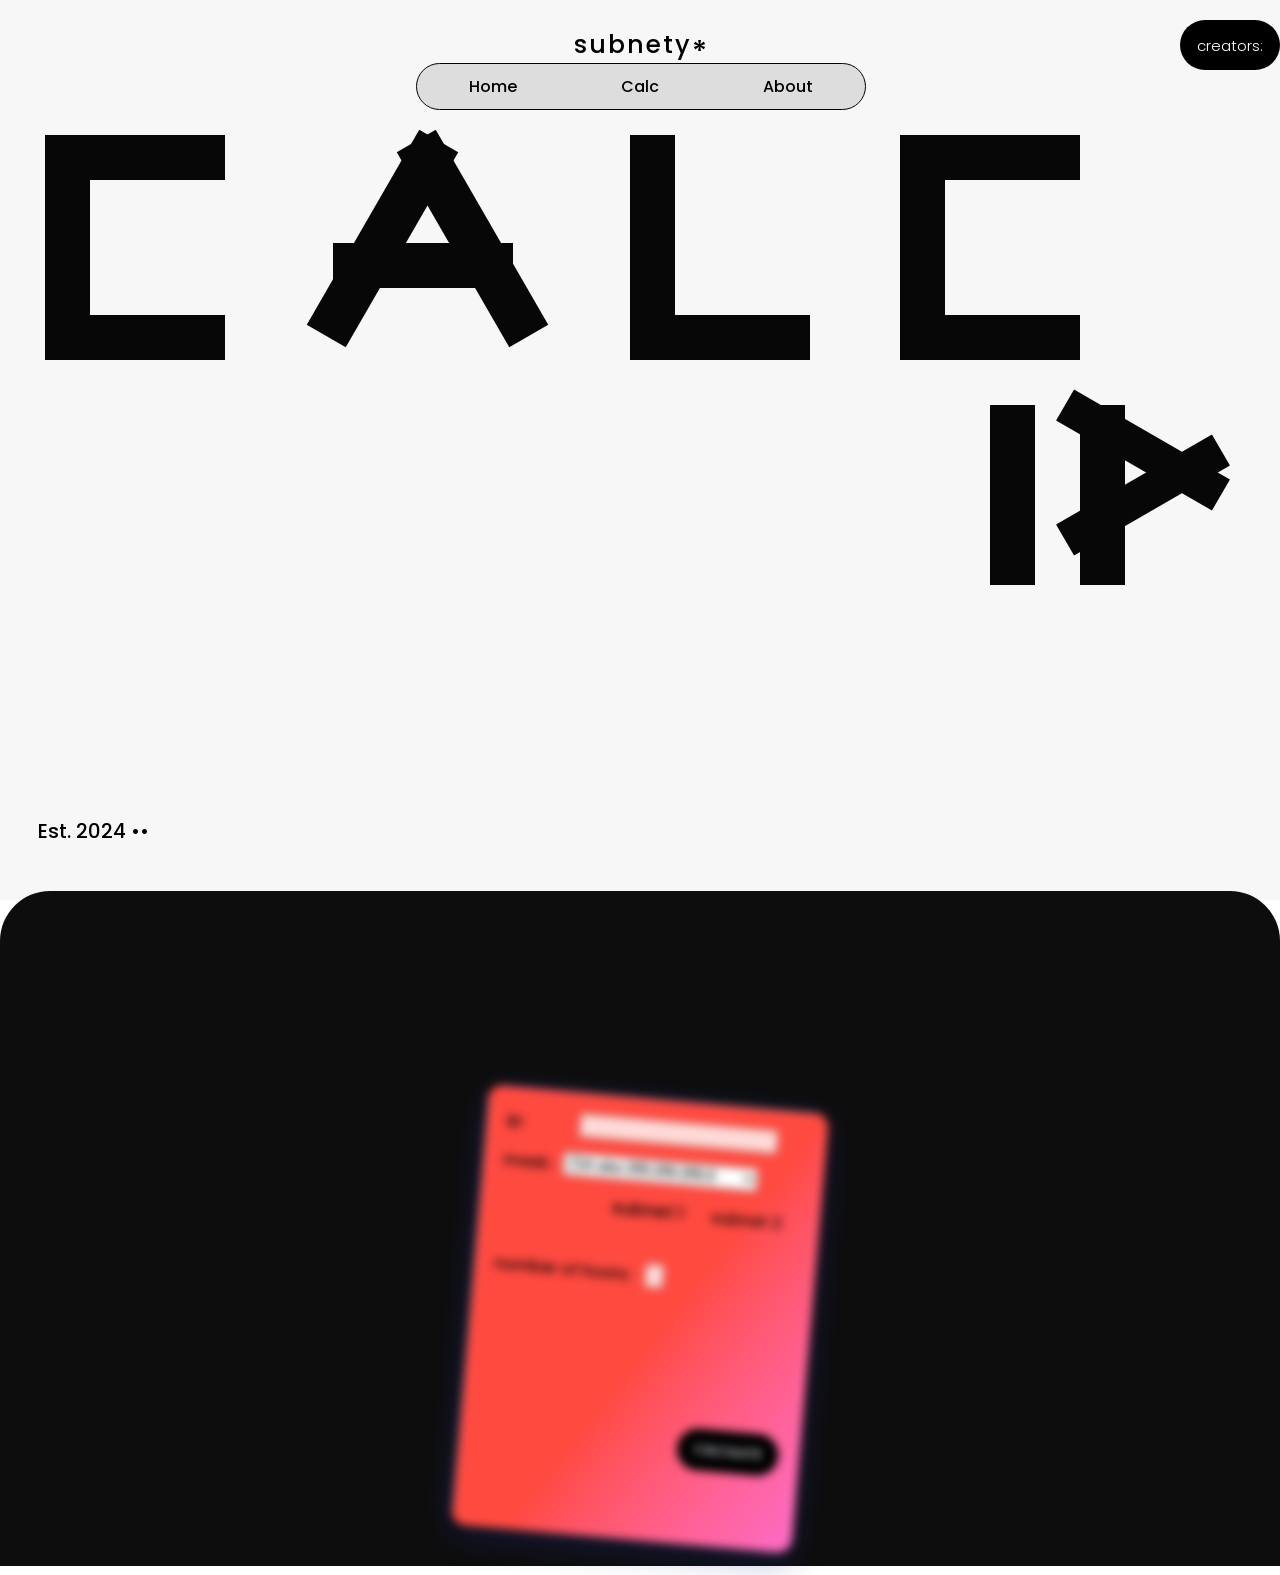
<file: index.html>
<!DOCTYPE html>
<html lang="en">
<head>
    <meta charset="UTF-8">
    <meta name="viewport" content="width=device-width, initial-scale=1.0">
    <title>Document</title>
    <link rel="stylesheet" href="style.css">
    <link rel="preconnect" href="https://fonts.googleapis.com">
    <link rel="preconnect" href="https://fonts.gstatic.com" crossorigin="">
    <link href="https://fonts.googleapis.com/css2?family=Poppins:ital,wght@0,100;0,200;0,300;0,400;0,500;0,600;0,700;0,800;0,900;1,100;1,200;1,300;1,400;1,500;1,600;1,700;1,800;1,900&amp;display=swap" rel="stylesheet">
    <link rel="stylesheet" href="style.css">
</head>
<body>
        <div class="line4"></div>
        <div class="line5"></div>
    <div class="background">
        <div class="calc-text">
            <div class="c">
                <div class="c1"></div>
                <div class="c2"></div>
                <div class="c3"></div>
            </div>
            <div class="a">
                <div class="a1"></div>
                <div class="a2"></div>
                <div class="a3"></div>
            </div>
            <div class="l">
                <div class="l1"></div>
                <div class="l2"></div>
            </div>
            <div class="cc">
                <div class="cc1"></div>
                <div class="cc2"></div>
                <div class="cc3"></div>
            </div>
            <div class="i">
            </div>
            <div class="p">
                <div class="p1"></div>
                <div class="p2"></div>
                <div class="p3"></div>
            </div>
        </div>
        <!-- <div class="toggle">
            <div class="circle">-></div>
        </div> -->
    </div>
    <div class="toppy"><div class="dot"></div><a>Home</a><a>Calc</a><a>About</a></div>
    <div class="top"><div class="title">subnety</div><div class="star">*</div><div class="creators_hover"></div><div class="creators">creators:<a class="cnames">maciek, stas</a></div></div>
    <div class="est">Est. 2024 ••</div>
    <div class="content">

        <div class="control-panel">
            <div class="ip">
                <div class="names">ip: </div><input type="text" id="ip">
            </div>
            <div class="mask">
                <div class="names">mask: </div><select name="m">
                    <option value="0">/0 aka 0.0.0.0</option><option value="1">/1 aka 128.0.0.0</option><option value="2">/2 aka 192.0.0.0</option><option value="3">/3 aka 224.0.0.0</option><option value="4">/4 aka 240.0.0.0</option><option value="5">/5 aka 248.0.0.0</option><option value="6">/6 aka 252.0.0.0</option><option value="7">/7 aka 254.0.0.0</option><option value="8">/8 aka 255.0.0.0</option><option value="9">/9 aka 255.128.0.0</option><option value="10">/10 aka 255.192.0.0</option><option value="11">/11 aka 255.224.0.0</option><option value="12">/12 aka 255.240.0.0</option><option value="13">/13 aka 255.248.0.0</option><option value="14">/14 aka 255.252.0.0</option><option value="15">/15 aka 255.254.0.0</option><option value="16">/16 aka 255.255.0.0</option><option value="17">/17 aka 255.255.128.0</option><option value="18">/18 aka 255.255.192.0</option><option value="19">/19 aka 255.255.224.0</option><option value="20">/20 aka 255.255.240.0</option><option value="21">/21 aka 255.255.248.0</option><option value="22">/22 aka 255.255.252.0</option><option value="23">/23 aka 255.255.254.0</option><option value="24" selected="">/24 aka 255.255.255.0</option><option value="25">/25 aka 255.255.255.128</option><option value="26">/26 aka 255.255.255.192</option><option value="27">/27 aka 255.255.255.224</option><option value="28">/28 aka 255.255.255.240</option><option value="29">/29 aka 255.255.255.248</option><option value="30">/30 aka 255.255.255.252</option><option value="31">/31 aka 255.255.255.254</option><option value="32">/32 aka 255.255.255.255  </option></select>
            </div>
            <div class="subnets">
                <div class="subnet">
                    <div class="previous-subnet">subnet 1</div>
                    <div class="actual-subnet">subnet 2</div>
                    <div class="next-subnet">subnet 3</div>
                </div>
                <div class="hosts">
                    <div class="namesubnets">number of hosts: </div><input type="text" id="numhosts">
                </div>
                <div class="calculate" onclick="getMask()">calculate</div>
            </div>
        </div>
    </div>
    <!-- <a class="rights">All rights reserved ®subnety€</a> -->
    <!-- support us -->
    <!-- aprzesunicie po calculate w lewo panelu a results pjawiaja sie po prawo -->
    <!-- <div class="add">ADD</div> -->
    <script src="script.js"></script>
</body>
</html>
</file>
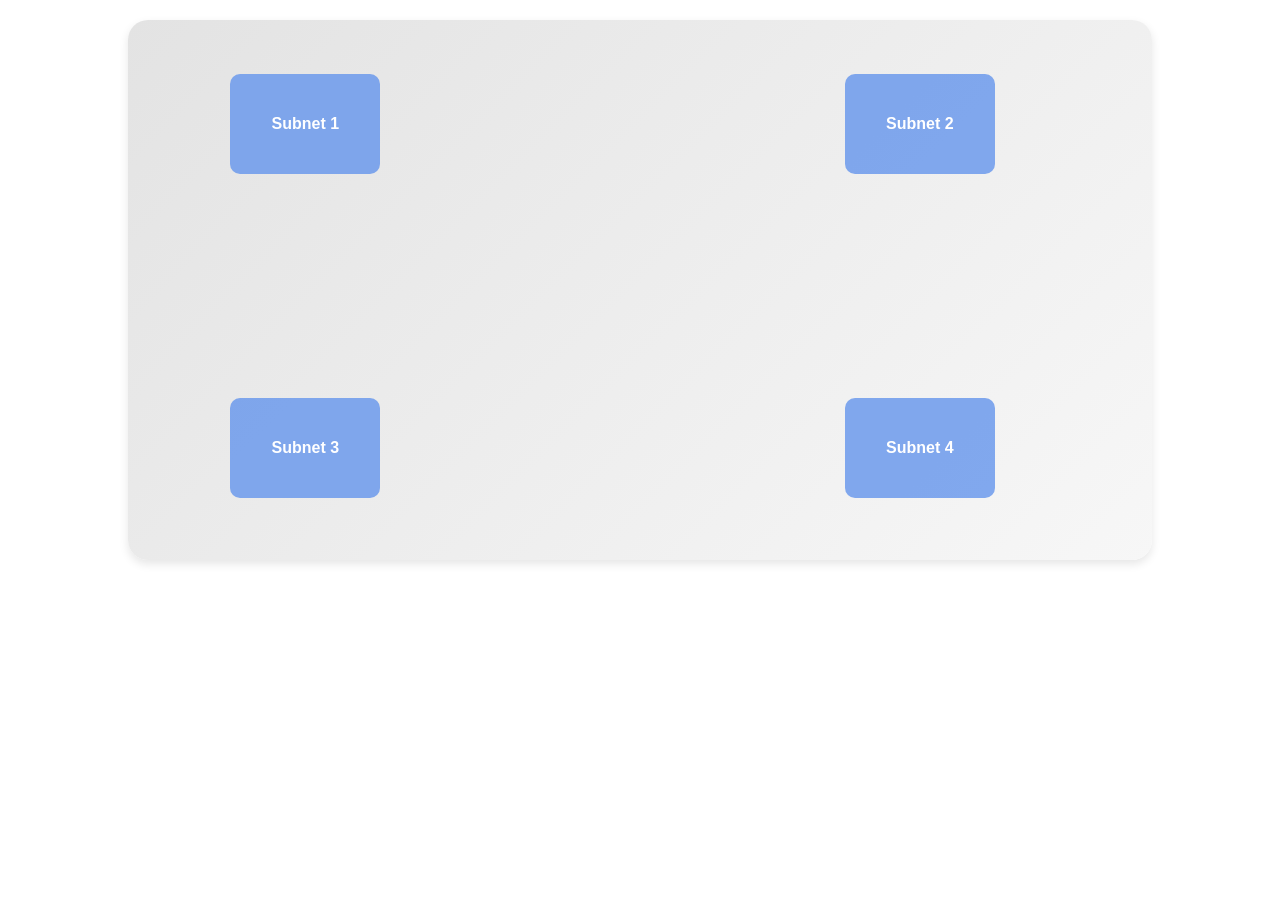
<file: 123.html>
<!DOCTYPE html>
<html lang="en">
<head>
    <meta charset="UTF-8">
    <meta name="viewport" content="width=device-width, initial-scale=1.0">
    <title>Network Visualization</title>
    <link rel="stylesheet" href="style.css">
    <style>
        .network-map {
            position: relative;
            width: 80vw;
            height: 60vh;
            background: linear-gradient(135deg, #e3e3e3, #f7f7f7);
            border-radius: 20px;
            box-shadow: 0 4px 10px rgba(0, 0, 0, 0.1);
            overflow: hidden;
            margin: 20px auto;
        }
        .subnet-box {
            position: absolute;
            width: 150px;
            height: 100px;
            background-color: rgba(100, 149, 237, 0.8);
            border-radius: 10px;
            display: flex;
            align-items: center;
            justify-content: center;
            color: white;
            font-weight: bold;
            transition: transform 0.5s, background-color 0.3s;
        }
        .subnet-box:hover {
            background-color: rgba(70, 130, 180, 0.9);
            transform: scale(1.1);
        }
        .packet {
            position: absolute;
            width: 20px;
            height: 20px;
            background-color: red;
            border-radius: 50%;
            animation: movePacket 5s infinite;
        }
        @keyframes movePacket {
            0% { top: 10%; left: 10%; }
            25% { top: 10%; left: 80%; }
            50% { top: 80%; left: 80%; }
            75% { top: 80%; left: 10%; }
            100% { top: 10%; left: 10%; }
        }
    </style>
</head>
<body>
    <div class="network-map">
        <div class="subnet-box" style="top: 10%; left: 10%;">Subnet 1</div>
        <div class="subnet-box" style="top: 10%; left: 70%;">Subnet 2</div>
        <div class="subnet-box" style="top: 70%; left: 10%;">Subnet 3</div>
        <div class="subnet-box" style="top: 70%; left: 70%;">Subnet 4</div>
        <div class="packet"></div>
    </div>
    <script>
        // Example of simulating packet movement
        const packet = document.querySelector('.packet');
        let position = 0;
        function simulatePacket() {
            position = (position + 1) % 100;
            packet.style.top = `${10 + Math.sin(position / 10) * 30}%`;
            packet.style.left = `${10 + Math.cos(position / 10) * 30}%`;
            requestAnimationFrame(simulatePacket);
        }
        simulatePacket();
    </script>
</body>
</html>
</file>
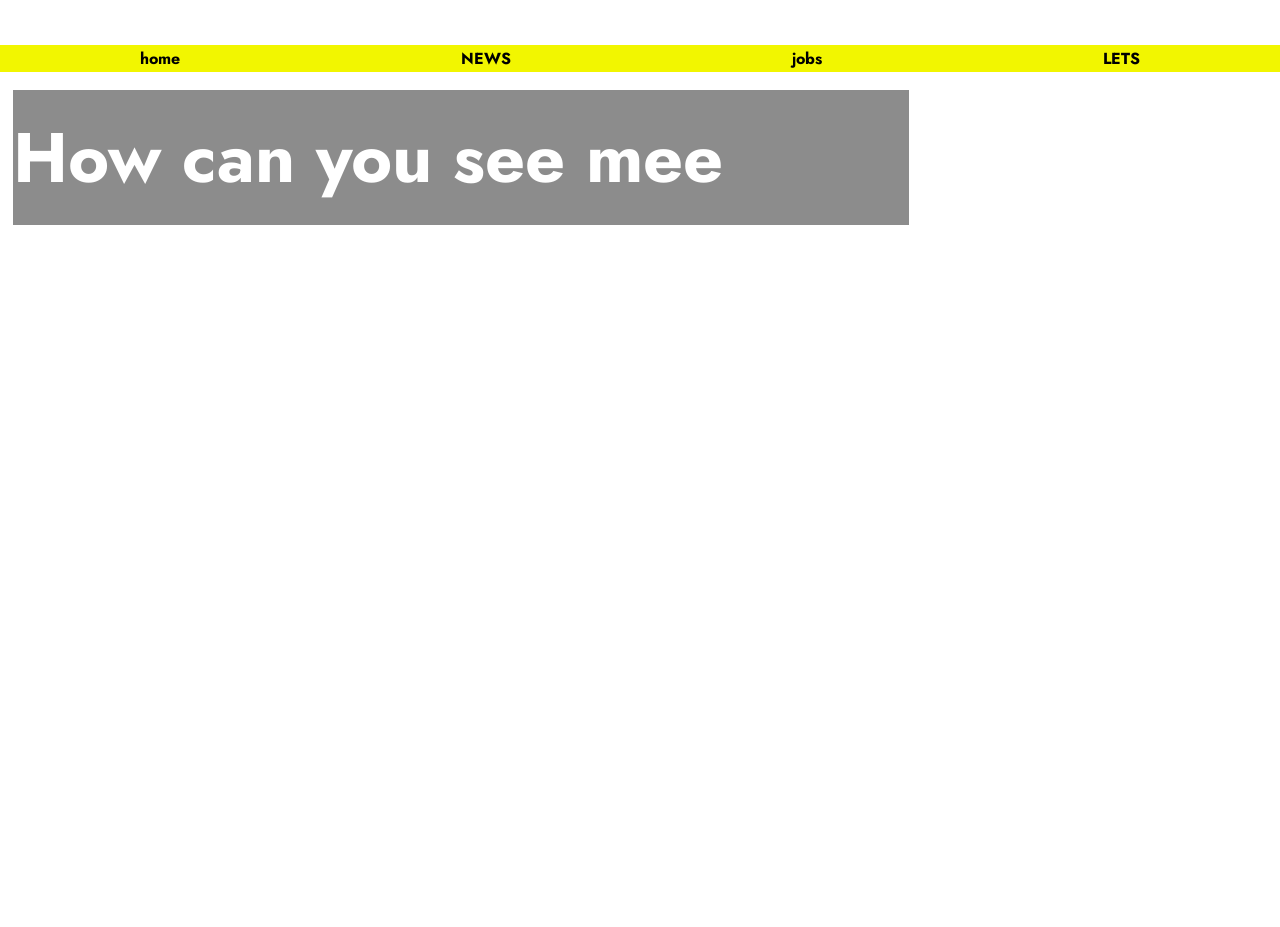
<file: indexx.html>
<!DOCTYPE html>
<html lang="en">
<head>
    <meta charset="UTF-8">
    <meta name="viewport" content="width=device-width, initial-scale=1.0">
    <title>Document</title>
    <link rel="stylesheet" href="stylee.css">
    <link rel="preconnect" href="https://fonts.googleapis.com">
    <link rel="preconnect" href="https://fonts.gstatic.com" crossorigin>
    <link href="https://fonts.googleapis.com/css2?family=Bebas+Neue&family=Jost:ital,wght@0,100..900;1,100..900&family=Protest+Strike&display=swap" rel="stylesheet">
</head>
<body>
    <div class="cursor"></div>
    <div class="background"></div>
    <div class="top1"></div>
    <div class="top2">
        <div class="home">home</div><div class="news">NEWS</div><!--NEXT--><div class="jobs">jobs</div><div class="lets">LETS</div>
    </div>
    <div class="content">
        <div class="how">How can you see mee</div>
    </div>
    <script src="scriptt.js"></script>
</body>
</html>
</file>
<file: style.css>
@font-face{font-family:"'tthovesproregular', sans-serif";font-display:swap;src:url(https://typetype.org/wp-content/uploads/TT_Hoves_Pro_Regular.woff2?v=1727797729) format("woff2"),url(https://typetype.org/wp-content/uploads/TT_Hoves_Pro_Regular.woff?v=1727797729) format("woff"),url(https://typetype.org/wp-content/uploads/TT-Hoves-Pro-Regular.ttf?v=1727797729) format("truetype"),url(https://typetype.org/wp-content/uploads/TT-Hoves-Pro-Regular.otf?v=1727797729) format("opentype"),url(https://typetype.org/wp-content/uploads/TT_Hoves_Pro_Regular.eot?#iefix) format("embedded-opentype");}.tthovesproregular_text{font-family:"'tthovesproregular', sans-serif";}
*{
    padding: 0;
    margin: 0;
    user-select: none;
    -webkit-user-select: none;
    cursor: default;
    font-family: "Poppins", sans-serif;
    font-weight: 500;
    font-style: normal;
    scroll-behavior: smooth;
}
::-webkit-scrollbar {
    display: none;
}
/*teksty rozchodzą się w jeden w prawo drugi w lewo i takim ciągiem*/
.background{
    z-index: -1;
    height: 100vh;
    width: 100vw;
    background-color: #f7f7f7;
}
.toppy{
    z-index: 100;
    width: 35vw;
    height: 5vh;
    border: 1px solid black;
    border-radius: 25px;
    position: fixed;
    top: 7vh;
    left: calc(50vw - 17.5vw);
    background-color: rgba(0, 0, 0, 0.1);
    -webkit-backdrop-filter: blur(16px);
    display: flex;
    align-items: center;
    justify-content: space-around;
}
.dot{
    z-index: -1;
    height: 4vh;
    width: 5vw;
    display: none;
}
.toppy:hover .dot{
    background-color: #000;
    display: initial;
}
.toppy a{
    transition: .75s;
}
.toppy a:hover{
    color: #ceff65;
    transition: .75s;
}
.figure{
    width: 10vw;
    height: 30vh;
}
.creators_hover{
    height: 75px;
    width: 115px;
    z-index: 100;
    position: fixed;
    right: 0;
}
/* .line{
    animation: line 3s;
    top: 15vh;
    left: 0vw;
    position: fixed;
    width: 100vw;
    height: 1vh;
    background-color: #0b0b0b;
}
.line1{
    animation: line1 3s;
    top: 25vh;
    position: fixed;
    width: 100vw;
    height: .5vh;
    background-color: #77fedc;
}
.line2{
    animation: line2 3s;
    top: 10vh;
    position: fixed;
    width: 100vw;
    height: 1vh;
    background-color: #dbdbdb;
}
@keyframes line {
    0%{
        top: 15vh;
    }
    50%{
        top: 70vh;
        transform: rotate(40deg);
    }
    100%{
        top: 100vh;
        left: 100vw;
        transform: rotate(50deg);
    }
} */
.c1{
    position: fixed;
    top: 15vh;
    left: 5vh;
    width: 20vh;
    height: 5vh;
    background-color: #070707;
}
.c2{
    position: fixed;
    top: 15vh;
    left: 5vh;
    width: 5vh;
    height: 20vh;
    background-color: #070707;
}
.c3{
    position: fixed;
    top: 35vh;
    left: 5vh;
    width: 20vh;
    height: 5vh;
    background-color: #070707;
}
.a1{
    position: fixed;
    top: 24vh;
    left: 30vh;
    width: 25vh;
    height: 5vh;
    transform: rotate(-60deg);
    background-color: #070707;
}
.a2{
    position: fixed;
    top: 24vh;
    left: 40vh;
    width: 25vh;
    height: 5vh;
    transform: rotate(60deg);
    background-color: #070707;
}
.a3{
    position: fixed;
    top: 27vh;
    left: 37vh;
    width: 20vh;
    height: 5vh;
    background-color: #070707;
}
.l1{
    position: fixed;
    top: 15vh;
    left:70vh;
    width: 5vh;
    height: 20vh;
    background-color: #070707;
}
.l2{
    position: fixed;
    top: 35vh;
    left: 70vh;
    width: 20vh;
    height: 5vh;
    background-color: #070707;
}
.cc1{
    position: fixed;
    top: 15vh;
    left: 100vh;
    width: 20vh;
    height: 5vh;
    background-color: #070707;
}
.cc2{
    position: fixed;
    top: 15vh;
    left: 100vh;
    width: 5vh;
    height: 20vh;
    background-color: #070707;
}
.cc3{
    position: fixed;
    top: 35vh;
    left: 100vh;
    width: 20vh;
    height: 5vh;
    background-color: #070707;
}
.i{
    position: fixed;
    top: 45vh;
    left: 110vh;
    width: 5vh;
    height: 20vh;
    background-color: #070707;
}
.p1{
    position: fixed;
    top: 45vh;
    left: 120vh;
    width: 5vh;
    height: 20vh;
    background-color: #070707;
}
.p2{
    position: fixed;
    top: 40vh;
    left: 125vh;
    width: 4vh;
    height: 20vh;
    background-color: #070707;
    transform: rotate(-60deg);
}
.p3{
    position: fixed;
    top: 45vh;
    left: 125vh;
    width: 4vh;
    height: 20vh;
    background-color: #070707;
    transform: rotate(60deg);
}
/*.toggle{
    position: relative;
    top: 40vh;
    left: 30vh;
    width: 170px;
    height: 40px;
    background-color: #efefefe6;
    border-radius: 50px;
    display: flex;
    align-items: center;
    justify-content: left;
    border: 1px black solid;
    transform: rotate(0deg);
}
.toggle:hover .circle{
    transform: rotate(-90deg);
    transition: .5s;
}
.circle{
    transition: .5s;
    display: flex;
    align-items: center;
    justify-content: center;
    width: 35px;
    height: 35px;
    background-color: #fff;
    border: 1px solid black;
    border-radius: 50%;
} */
.top{
    z-index: 2;
    position: fixed;
    top: 0;
    width: 100vw;
    height: 10vh;
    display: flex;
    align-items: center;
    justify-content: center;
    font-weight: 500;
    animation: welcome 1.5s;
}
.title{
    font-size: 25px;
    letter-spacing: 2px;
}
@keyframes welcome {
    0%{
        height: 100vh;
        transform: translateY(100%);
        background-color: #831bf2;
    }
    50%{
        transform: translateY(0);
        background-color: #e176ff;
    }
    70%{
        height: 100vh;
        transform: translateY(0);
    }
    80%{
        height: 100vh;
        background-color: #ceff65;
    }
    100%{
        height: 10vh;
    }
}
.star{
    font-size: 30px;
    transform: translateY(7px);
}
.creators{
    z-index: -1;
    position: fixed;
    height: 50px;
    width: 100px;
    right: 0vw;
    font-size: 15px;
    font-weight: 300;
    transition: .5s;
    background-color: #000;
    border-radius: 50px;
    display: flex;
    align-items: center;
    justify-content: center;
    color: white;
    overflow: hidden;
    animation: welcomecreators 1.5s;
}
@keyframes welcomecreators {
    0%{
        visibility: hidden;
    }
    99%{
        visibility: hidden;
    }
    100%{
        visibility: visible;
    }
}
.creators::before{
    border-radius: 50px;
    z-index: -1;
    position: absolute;
    content: "";
    width: 0px;
    height: 50px;
    transform: translateX(0);
    transition: .5s;
    background-color: #000;
}
.creators.hovered{
    right: 6vw;
    transition: .5s;
    border-top-right-radius: 0;
    border-bottom-right-radius: 0;
    overflow: visible;
}
.creators.hovered::before{
    transform: translateX(100px);
    transition: 1s;
    z-index: -1;
    border-radius: 0;
    width: 100px;
}
.creators.hovered .cnames{
    z-index: 1;
    right: 1vw;
    transition: .5s;
    color: white;
}
.cnames{
    position: fixed;
    right: -5vw;
    font-size: 10px;
    font-weight: 300;
    transition: .5s;
    color: black;
}
.est{
    z-index: 2;
    animation: lr 3s infinite;
    position: fixed;
    left: 3vw;
    bottom: 6vh;
    font-size: 20px;
}
@keyframes lr {
    0%{
        transform: translateX(-1vw);
    }
    50%{
        transform: translateX(0vw);
    }
    100%{
        transform: translateX(-1vw);
    }
}
.content{
    z-index: 1;
    position: relative;
    top: -1vh;/*important*/
    width: 100vw;
    height: 75vh;
    display: flex;
    align-items: center;
    justify-content: center;
    border-top-left-radius: 50px;
    border-top-right-radius: 50px;
    background-color: rgba(0, 0, 0, 0.95);
}
.control-panel {
    animation: gradientShift 4s ease-in-out infinite;
    position: relative;
    top: 10vh;
    height: 50vh;
    width: 25vw;
    padding: 20px;
    width: 300px;
    height: 400px;
    background: rgba(255, 255, 255, 0.1);
    background: linear-gradient(123deg,rgba(241,134,68,0.8) 18%, rgba(231,116,200,0.8) 44%, rgba(148,99,226,0.8) 60%, rgba(106,55,220,0.8) 72%);
    background: linear-gradient(123deg, lch(60% 85 35) 18%, lch(70% 90 320) 44%, lch(65% 95 260) 60%, lch(55% 80 240) 72%);
    box-shadow: 0 8px 32px 0 rgba(31, 38, 135, 0.37);
    backdrop-filter: blur(20px);
    filter: blur(.5px);
    -webkit-backdrop-filter: blur(20px);
    border: 1px solid rgba(12, 12, 12, 0.3);
    border-radius: 15px;
    transition: 1s;
    background-size: 300% 300%;
    transform: rotate(5deg);
}

@keyframes gradientShift {
    0% {
        background-position: 0% 50%;
    }
    50% {
        background-position: 100% 50%;
    }
    100% {
        background-position: 0% 50%;
    }
}
.ip{
    width: 100%;
    height: 10%;
}
.mask{
    width: 100%;
    height: 10%;
}
.names{
    float: left;
    width: 20%;
}
input{
    float: left;
    width: 65%;
    color: #000;
    opacity: .8;
}
input:nth-child(2){
    margin-left: 1vw;
}
select{
    float: left;
    width: 65%;
}
.subnets{
    width: 100%;
    height: 80%;
}
.subnet{
    text-align: center;
    width: 100%;
    height: 20%;
    overflow: hidden;
}
.previous-subnet{
    width: 33%;
    height: 100%;
    float: left;
    filter: blur(1px);
    cursor: pointer;
}
.actual-subnet{
    width: 33%;
    height: 100%;
    float: left;
    scale: 1.1;
}
/*na now zakoduj przyciski podsieci po kliknieciu prswa lub lewa sie po prostu dodaje sie blura i redujkuje left*/
.next-subnet{
    width: 33%;
    height: 100%;
    float: left;
    filter: blur(1px);
    cursor: pointer;
}
.hosts{
    width: 100%;
    height: 50%;
}
.namesubnets{
    float: left;
}
#numhosts{
    width: 5%;
    float: left;
}
.calculate{
    float: right;
    border-radius: 50px;
    width: 100px;
    height: 40px;
    background-color: #000000;
    color: aliceblue;
    border-color: none;
    cursor: pointer;
    display: flex;
    align-items: center;
    justify-content: center;
    text-transform: uppercase;
    font-size: 12px;
    transition: .5s;
    border: 1px solid #000;
}
.calculate:hover{
    background-color: transparent;
    color: #000;
}
/* .rights{
    position: absolute;
    width: 100vw;
    text-align: center;
    margin-bottom: 0;
} */
</file>
<file: stylee.css>
/* dragging */
*{
    padding: 0;
    margin: 0;
    overflow: hidden;
    user-select: none;
    -webkit-user-select: none;
}
body{
    /* background-image: url("street-789626_1920.jpg");
    background-size: cover; */
    font-family: "Jost", sans-serif;
    font-optical-sizing: auto;
    font-style: normal;
    font-weight: bold;
    cursor: none;
}
.cursor {
    position: fixed;
    width: 40px;
    height: 40px;
    border-radius: 50%;
    background-color: rgba(255, 255, 255, 0.06);
    z-index: 1000;
    backdrop-filter: blur(5px);
    -webkit-backdrop-filter: blur(5px);
    pointer-events: none;
}
.background {
    z-index: -1;
    width: 100vw;
    height: 100vh;
    background-color: white;
    /* animation: gradientShift 10s ease-in-out infinite;
    background-size: 300% 300%;
    background-image: linear-gradient(123deg, rgba(200, 84, 28, 0.8) 15%, rgba(181, 76, 147, 0.8) 35%, rgba(98, 67, 151, 0.8) 50%, rgba(70, 26, 140, 0.8) 65%, rgba(65, 148, 45, 0.8) 85%); */
    backdrop-filter: blur(5px);
    -webkit-backdrop-filter: blur(5px);
}
@keyframes gradientShift {
    0% {
        background-position: 0% 50%;
    }
    50% {
        background-position: 100% 50%;
    }
    100% {
        background-position: 0% 50%;
    }
}
/* animation: blurred .2s infinite; */
/* @keyframes blurred {
    0%{
        opacity: 1;
    }
    50%{
        opacity: .95;
    }
    100%{
        opacity: 1;
    }
} */
.top1{
    width: 100vw;
    height: 3vh;
}
.top2 {
    top: 5vh;
    position: fixed;
    width: 100vw;
    height: 3vh;
    /* background-color: #000000; */
    background-color: #f2f600;
    display: flex;
    justify-content: space-around;
    align-items: center;
    transition: .5s;
}
.home, .news, .jobs, .lets {
    color: black;
    padding: 0 20px;
    transition: .5s;
}
.home:hover, .news:hover, .jobs:hover, .lets:hover {
    /* background-color: #ffffffe7; */
    background-color: #080808;
    color: white;
    transition: .5s;
}
.content{
    position: fixed;
    top: 10vh;
    width: 100vw;
    height: 90vh;
}
.how{
    position: relative;
    left: 1vw;
    width: 70vw;
    height: 15vh;
    background-color: #02020273;
    font-size: 70px;
    font-weight: bold;
    color: #fff;
    display: flex;
    align-items: center;
    justify-content: left;
    transition: .5s;
}
.how:hover{
    border-top-left-radius: 1rem;
    border-bottom-left-radius: 1rem;
    background-color: rgb(48, 85, 255);
    color: #000;
    transition: .5s;
}
</file>
